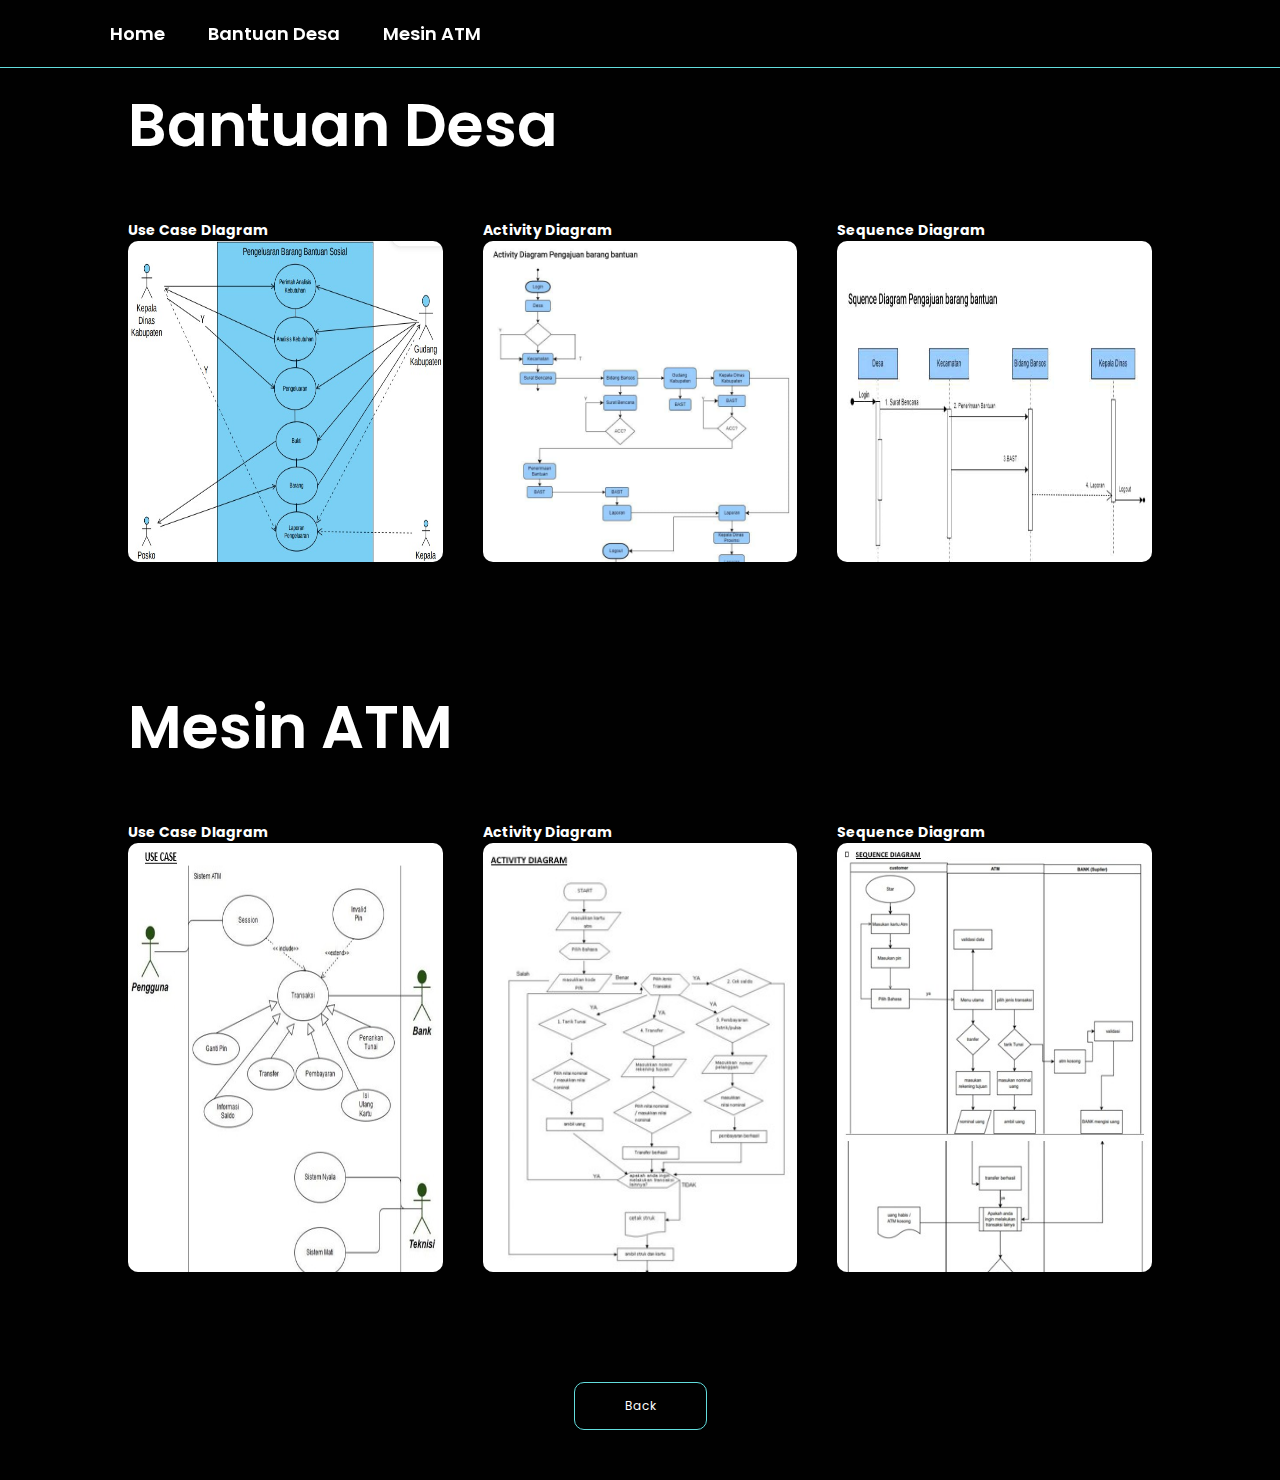
<file: tugas1.html>
<!DOCTYPE html>
<html lang="en">
  <head>
    <meta charset="UTF-8" />
    <meta http-equiv="X-UA-Compatible" content="IE=edge" />
    <meta name="viewport" content="width=device-width, initial-scale=1.0" />
    <title>Tugas ke 1</title>
    <link rel="stylesheet" href="style.css" />
    <link rel="preconnect" href="https://fonts.googleapis.com" />
    <link rel="preconnect" href="https://fonts.gstatic.com" crossorigin />
    <link
      href="https://fonts.googleapis.com/css2?family=Montserrat&family=Montserrat+Subrayada:
wght@700&family=Pacifico&family=Poppins:wght@100;300;400;700&display=swap"
      rel="stylesheet"
    />
  </head>
  <body>
    <div id="head">
      <div class="container">
        <nav>
          <ul>
            <li><a href="index.html">Home</a></li>
            <li><a href="#bantuan">Bantuan Desa</a></li>
            <li><a href="#mesinATM">Mesin ATM</a></li>
          </ul>
        </nav>
      </div>
    </div>
    <!-- Bantuan Desa -->
    <div id="bantuan">
      <div class="container">
        <h1 class="sub-title">Bantuan Desa</h1>
        <div class="tugas-list">
          <div class="tugas">
            <h3>Use Case DIagram</h3>
            <img src="images/tugas1/useCaseBan.jpg" />
            <a href="#usecaseBan" class="layer">
              <h3>use case diagram</h3>
            </a>
          </div>
          <div class="overlay" id="usecaseBan">
            <a href="" class="close">X close</a>
            <img src="images/tugas1/useCaseBan.jpg" alt="" />
          </div>

          <div class="tugas">
            <h3>Activity Diagram</h3>
            <img src="images/tugas1/activityBan.jpg" />
            <a href="#activityBan" class="layer">
              <h3>activity diagram</h3>
            </a>
          </div>
          <div class="overlay" id="activityBan">
            <a href="" class="close">X close</a>
            <img src="images/tugas1/activityBan.jpg" alt="" />
          </div>
          <div class="tugas">
            <h3>Sequence Diagram</h3>
            <img src="images/tugas1/sequenceBan.jpg" />
            <a href="#sequenceBan" class="layer">
              <h3>sequence diagram</h3>
            </a>
          </div>
          <div class="overlay" id="sequenceBan">
            <a href="" class="close">X close</a>
            <img src="images/tugas1/sequenceBan.jpg" alt="" />
          </div>
        </div>
      </div>
    </div>
    <!-- Mesin ATM -->
    <div id="mesinATM">
      <div class="container">
        <h1 class="sub-title">Mesin ATM</h1>
        <div class="tugas-list">
          <div class="tugas">
            <h3>Use Case DIagram</h3>
            <img src="images/tugas1/useCaseATM.jpg" alt="" />
            <a href="#usecaseATM" class="layer">
              <h3>use case diagram</h3>
            </a>
          </div>
          <div class="overlay" id="usecaseATM">
            <a href="#mesinATM" class="close">X close</a>
            <img src="images/tugas1/useCaseATM.jpg" alt="" />
          </div>
          <div class="tugas">
            <h3>Activity Diagram</h3>
            <img src="images/tugas1/activityATM.jpg" alt="" />
            <a href="#activityATM" class="layer">
              <h3>activity diagram</h3>
            </a>
          </div>
          <div class="overlay" id="activityATM">
            <a href="#mesinATM" class="close">X close</a>
            <img src="images/tugas1/activityATMLarge.jpg" alt="" />
          </div>
          <div class="tugas">
            <h3>Sequence Diagram</h3>
            <img src="images/tugas1/sequenceATM.jpg" alt="" />
            <a href="#sequenceATM" class="layer">
              <h3>sequence diagram</h3>
            </a>
          </div>
          <div class="overlay" id="sequenceATM">
            <a href="#mesinATM" class="close">X close</a>
            <img src="images/tugas1/sequenceATMLarge.jpg" alt="" />
          </div>
        </div>
      </div>
    </div>

    <a href="#" class="btn">Back</a>
  </body>
</html>
</file>
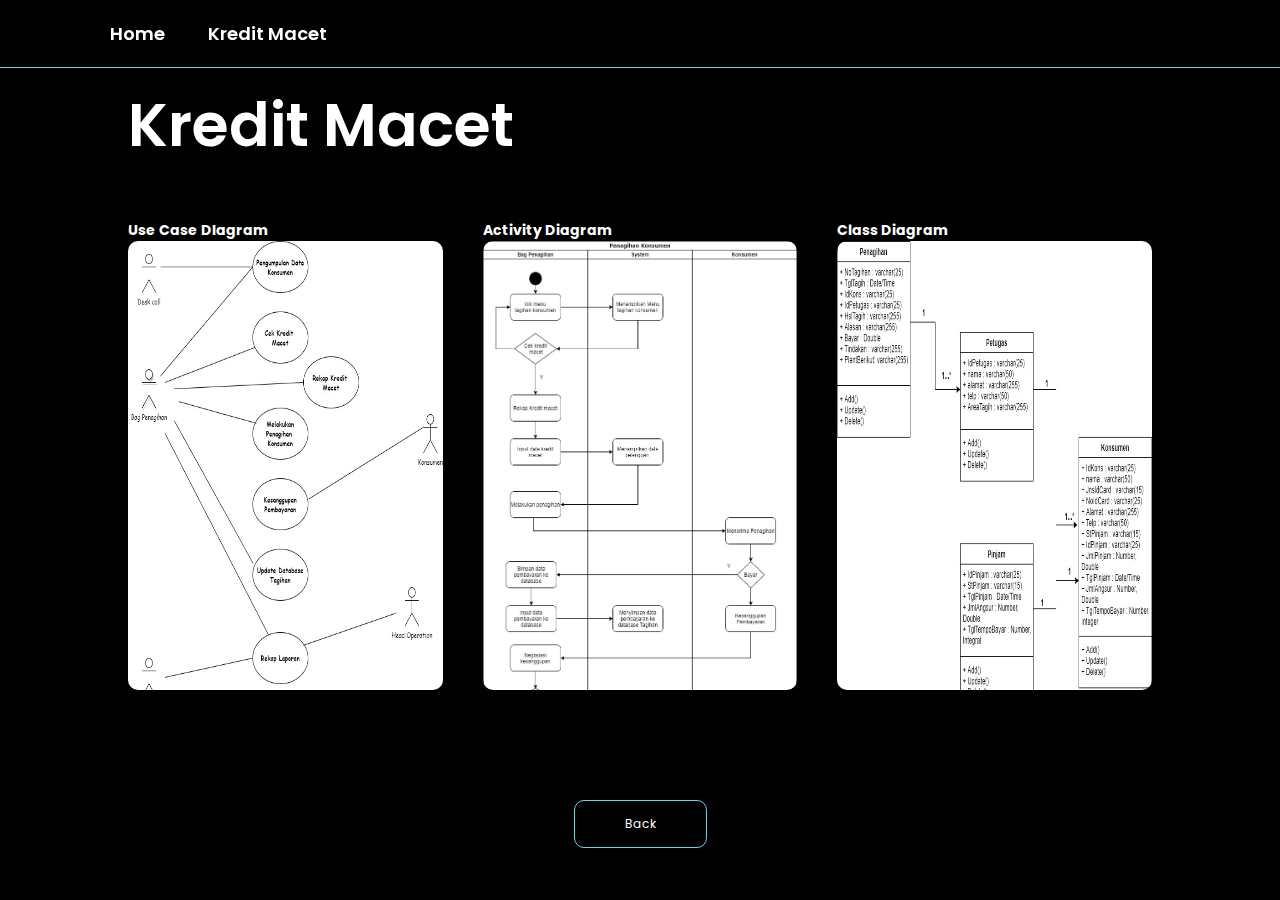
<file: tugas2.html>
<!DOCTYPE html>
<html lang="en">
  <head>
    <meta charset="UTF-8" />
    <meta http-equiv="X-UA-Compatible" content="IE=edge" />
    <meta name="viewport" content="width=device-width, initial-scale=1.0" />
    <title>Tugas ke 2</title>
    <link rel="stylesheet" href="style.css" />
    <link rel="preconnect" href="https://fonts.googleapis.com" />
    <link rel="preconnect" href="https://fonts.gstatic.com" crossorigin />
    <link
      href="https://fonts.googleapis.com/css2?family=Montserrat&family=Montserrat+Subrayada:
wght@700&family=Pacifico&family=Poppins:wght@100;300;400;700&display=swap"
      rel="stylesheet"
    />
  </head>
  <body>
    <div id="head">
      <div class="container">
        <nav>
          <ul>
            <li><a href="index.html">Home</a></li>
            <li><a href="#bantuan">Kredit Macet</a></li>
          </ul>
        </nav>
      </div>
    </div>
    <!-- Bantuan Desa -->
    <div id="bantuan">
      <div class="container">
        <h1 class="sub-title">Kredit Macet</h1>
        <div class="tugas-list">
          <div class="tugas">
            <h3>Use Case DIagram</h3>
            <img src="images/tugas2/useCaseKrem.jpg" />
            <a href="#usecaseKrem" class="layer">
              <h3>use case diagram</h3>
            </a>
          </div>
          <div class="overlay" id="usecaseKrem">
            <a href="#" class="close">X close</a>
            <img src="images/tugas2/useCaseKrem.jpg" alt="" />
          </div>

          <div class="tugas">
            <h3>Activity Diagram</h3>
            <img src="images/tugas2/activityKrem.jpg" />
            <a href="#activityKrem" class="layer">
              <h3>activity diagram</h3>
            </a>
          </div>
          <div class="overlay" id="activityKrem">
            <a href="#" class="close">X close</a>
            <img src="images/tugas2/activityKremLar.jpg" alt="" />
          </div>
          <div class="tugas">
            <h3>Class Diagram</h3>
            <img src="images/tugas2/clasKrem.jpg" />
            <a href="#clasKrem" class="layer">
              <h3>clas diagram</h3>
            </a>
          </div>
          <div class="overlay" id="clasKrem">
            <a href="#" class="close">X close</a>
            <img src="images/tugas2/clasKrem.jpg" alt="" />
          </div>
        </div>
      </div>
    </div>
    <a href="#" class="btn">Back</a>
  </body>
</html>
</file>
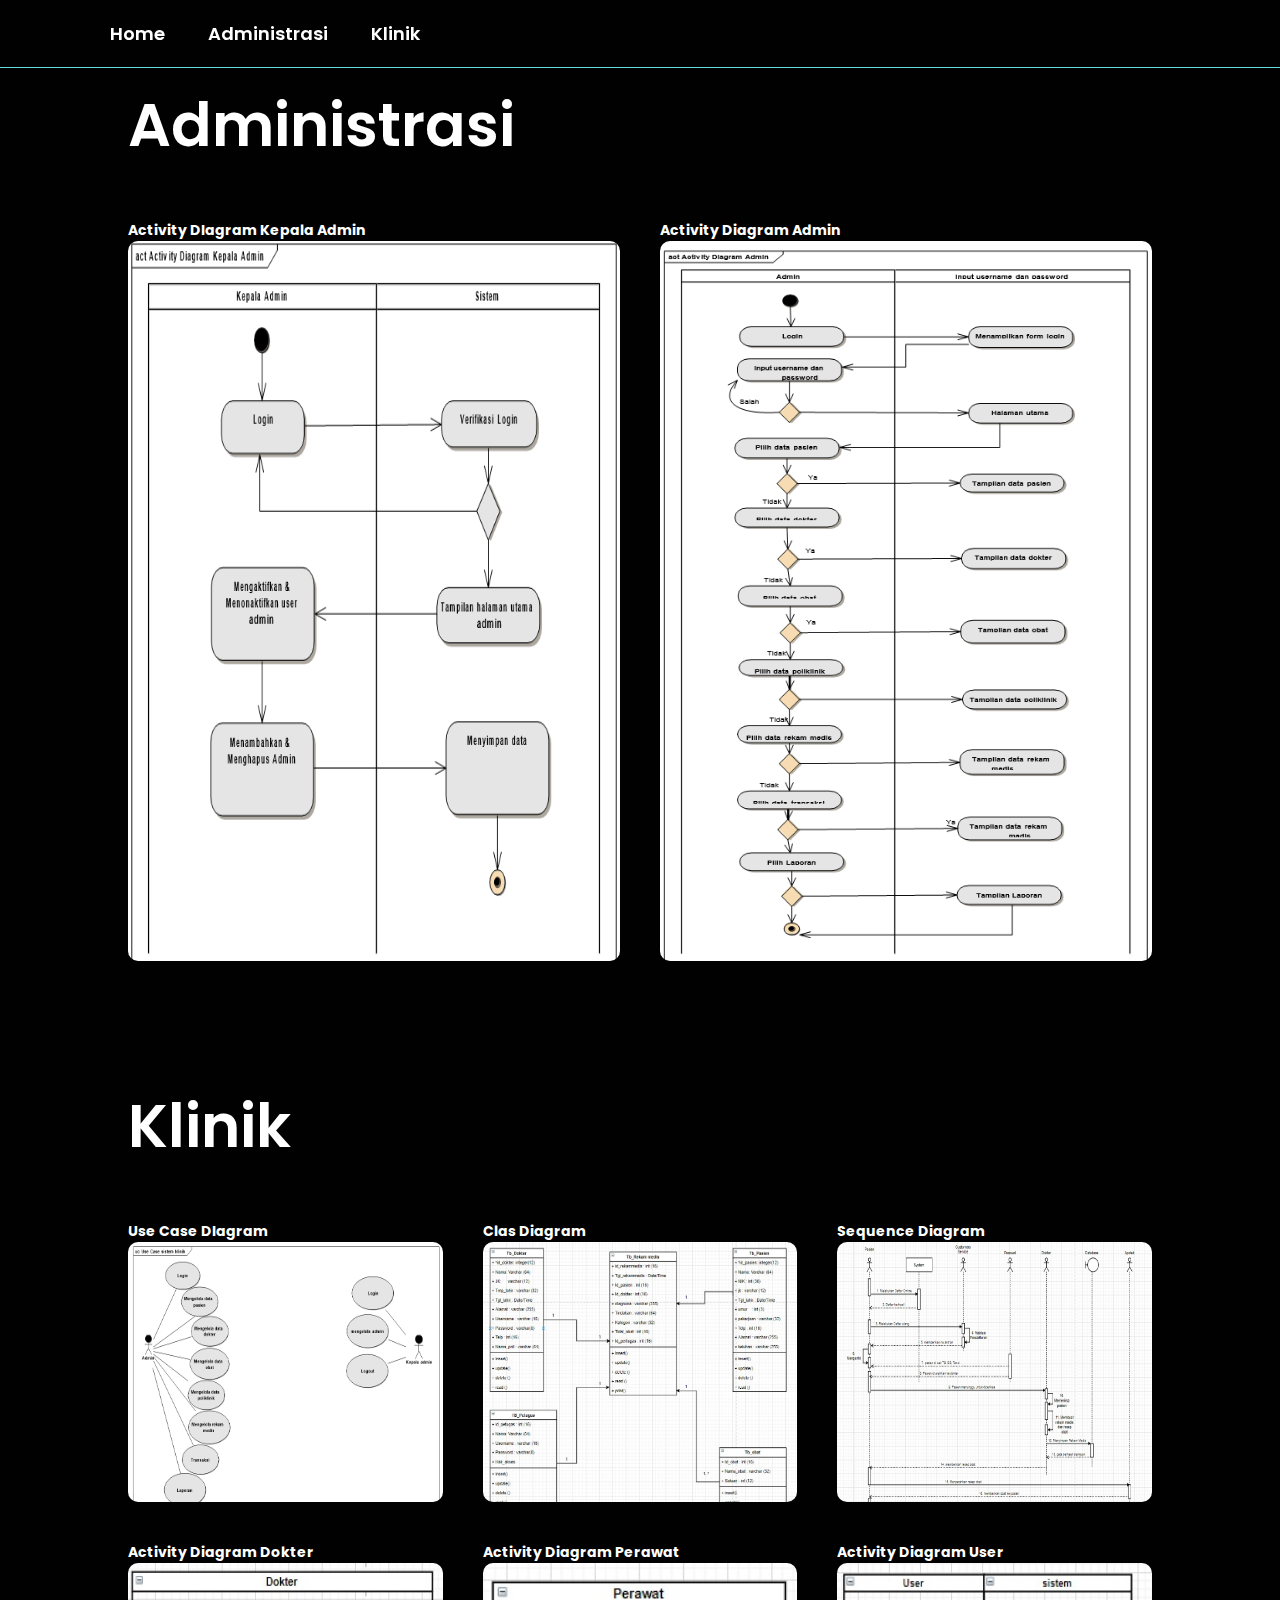
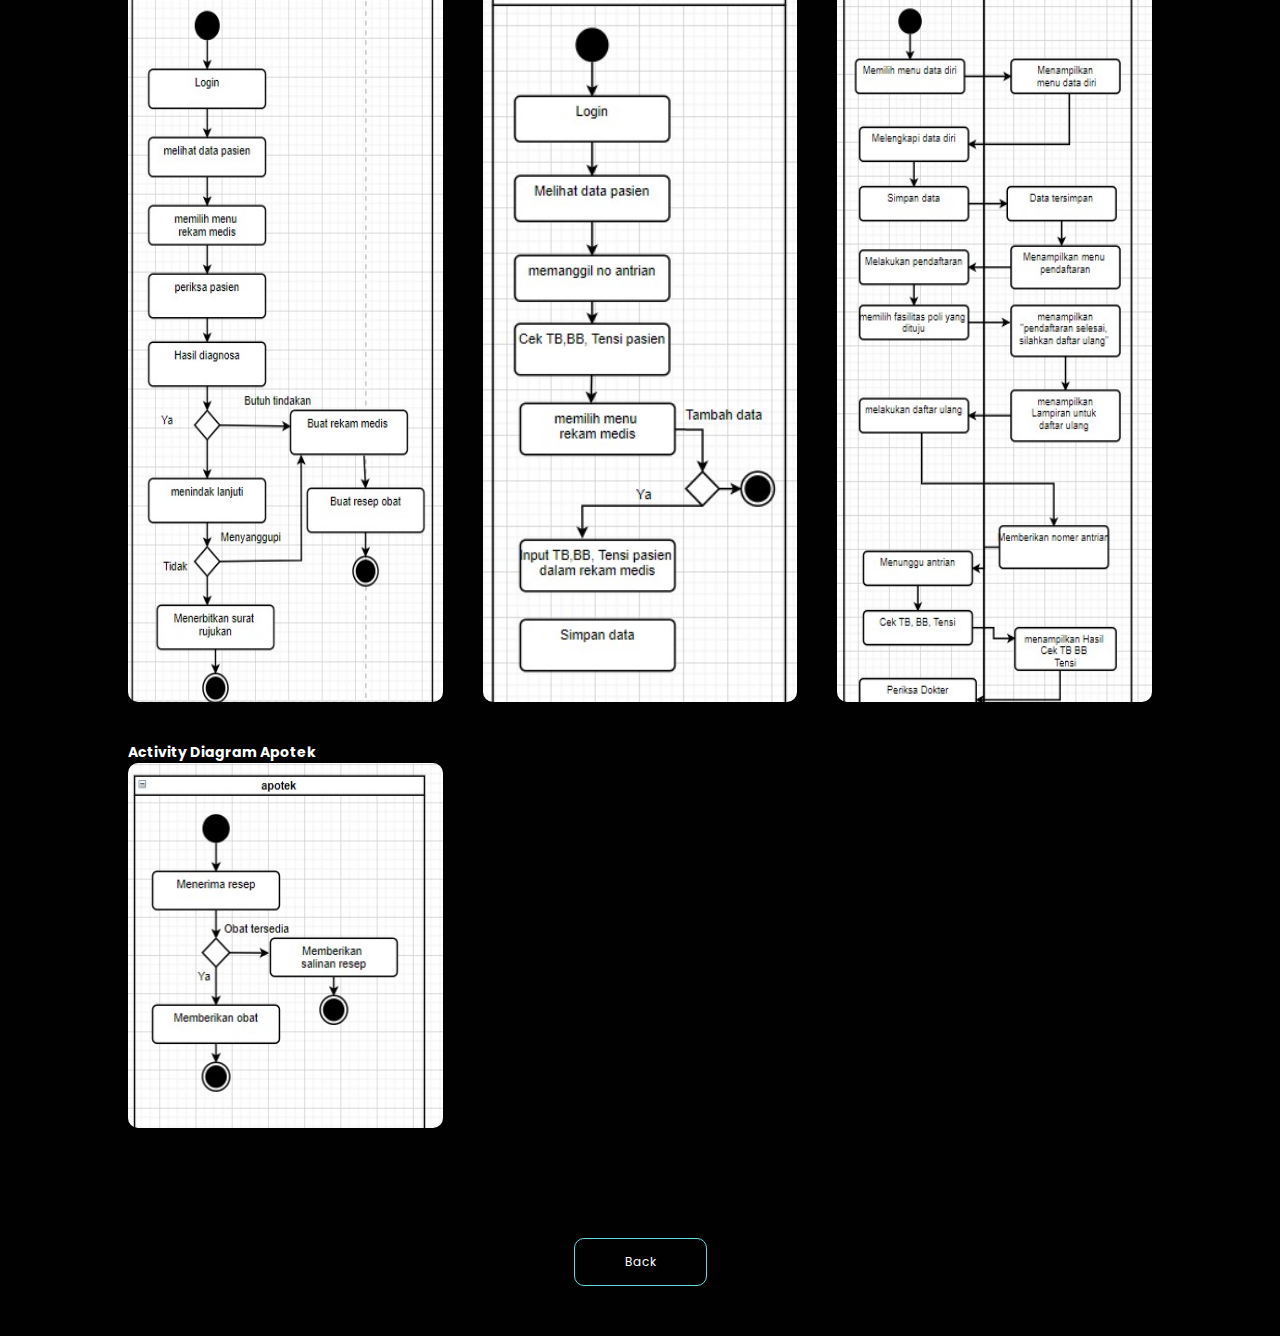
<file: tugas3.html>
<!DOCTYPE html>
<html lang="en">
  <head>
    <meta charset="UTF-8" />
    <meta http-equiv="X-UA-Compatible" content="IE=edge" />
    <meta name="viewport" content="width=device-width, initial-scale=1.0" />
    <title>Tugas ke 3</title>
    <link rel="stylesheet" href="style.css" />
    <link rel="preconnect" href="https://fonts.googleapis.com" />
    <link rel="preconnect" href="https://fonts.gstatic.com" crossorigin />
    <link
      href="https://fonts.googleapis.com/css2?family=Montserrat&family=Montserrat+Subrayada:
wght@700&family=Pacifico&family=Poppins:wght@100;300;400;700&display=swap"
      rel="stylesheet"
    />
  </head>
  <body>
    <div id="head">
      <div class="container">
        <nav>
          <ul>
            <li><a href="index.html">Home</a></li>
            <li><a href="#admin">Administrasi</a></li>
            <li><a href="#klinik">Klinik</a></li>
          </ul>
        </nav>
      </div>
    </div>
    <!-- Administrasi -->
    <div id="admin">
      <div class="container">
        <h1 class="sub-title">Administrasi</h1>
        <div class="tugas-list">
          <div class="tugas">
            <h3>Activity DIagram Kepala Admin</h3>
            <img src="images/tugas3/activityKepAdmin.png" />
            <a href="#activityKepAdm" class="layer">
              <h3>activity diagram</h3>
            </a>
          </div>
          <div class="overlay" id="activityKepAdm">
            <a href="#" class="close">X close</a>
            <img src="images/tugas3/activityKepAdmin.png" alt="" />
          </div>

          <div class="tugas">
            <h3>Activity Diagram Admin</h3>
            <img src="images/tugas3/activityAdmin.png" />
            <a href="#activityAdmin" class="layer">
              <h3>activity diagram</h3>
            </a>
          </div>
          <div class="overlay" id="activityAdmin">
            <a href="#" class="close">X close</a>
            <img src="images/tugas3/activityAdmin.png" alt="" />
          </div>
        </div>
      </div>
    </div>
    <!-- Klinik -->
    <div id="klinik">
      <div class="container">
        <h1 class="sub-title">Klinik</h1>
        <div class="tugas-list">
          <div class="tugas">
            <h3>Use Case DIagram</h3>
            <img src="images/tugas3/useCaseKlinik.png" alt="" />
            <a href="#usecaseKlinik" class="layer">
              <h3>use case diagram</h3>
            </a>
          </div>
          <div class="overlay" id="usecaseKlinik">
            <a href="#Klinik" class="close">X close</a>
            <img src="images/tugas3/useCaseKlinik.png" />
          </div>
          <div class="tugas">
            <h3>Clas Diagram</h3>
            <img src="images/tugas3/clasKlinik.jpg" />
            <a href="#clasKlinik" class="layer">
              <h3>clas diagram</h3>
            </a>
          </div>
          <div class="overlay" id="clasKlinik">
            <a href="#Klinik" class="close">X close</a>
            <img src="images/tugas3/clasKlinik.jpg" />
          </div>
          <div class="tugas">
            <h3>Sequence Diagram</h3>
            <img src="images/tugas3/sequenceKlinik.jpg" />
            <a href="#sequenceKlinik" class="layer">
              <h3>sequence diagram</h3>
            </a>
          </div>
          <div class="overlay" id="sequenceKlinik">
            <a href="#klinik" class="close">X close</a>
            <img src="images/tugas3/sequenceKlinik.jpg" />
          </div>
          <div class="tugas">
            <h3>Activity Diagram Dokter</h3>
            <img src="images/tugas3/activityDok.jpg" />
            <a href="#activitydok" class="layer">
              <h3>activity diagram dokter</h3>
            </a>
          </div>
          <div class="overlay" id="activitydok">
            <a href="#klinik" class="close">X close</a>
            <img src="images/tugas3/activityDok.jpg" />
          </div>
          <div class="tugas">
            <h3>Activity Diagram Perawat</h3>
            <img src="images/tugas3/activityPer.jpg" />
            <a href="#activityper" class="layer">
              <h3>activity diagram perawat</h3>
            </a>
          </div>
          <div class="overlay" id="activityper">
            <a href="#klinik" class="close">X close</a>
            <img src="images/tugas3/activityPer.jpg" />
          </div>
          <div class="tugas">
            <h3>Activity Diagram User</h3>
            <img src="images/tugas3/activityUser.jpg" />
            <a href="#activityuser" class="layer">
              <h3>activity diagram user</h3>
            </a>
          </div>
          <div class="overlay" id="activityuser">
            <a href="#klinik" class="close">X close</a>
            <img src="images/tugas3/activityUserLarge.jpg" />
          </div>
          <div class="tugas">
            <h3>Activity Diagram Apotek</h3>
            <img src="images/tugas3/activityApo.jpg" />
            <a href="#activityapo" class="layer">
              <h3>activity diagram apotek</h3>
            </a>
          </div>
          <div class="overlay" id="activityapo">
            <a href="#klinik" class="close">X close</a>
            <img src="images/tugas3/activityApoLarge.jpg" />
          </div>
        </div>
      </div>
    </div>

    <a href="#" class="btn">Back</a>
  </body>
</html>
</file>
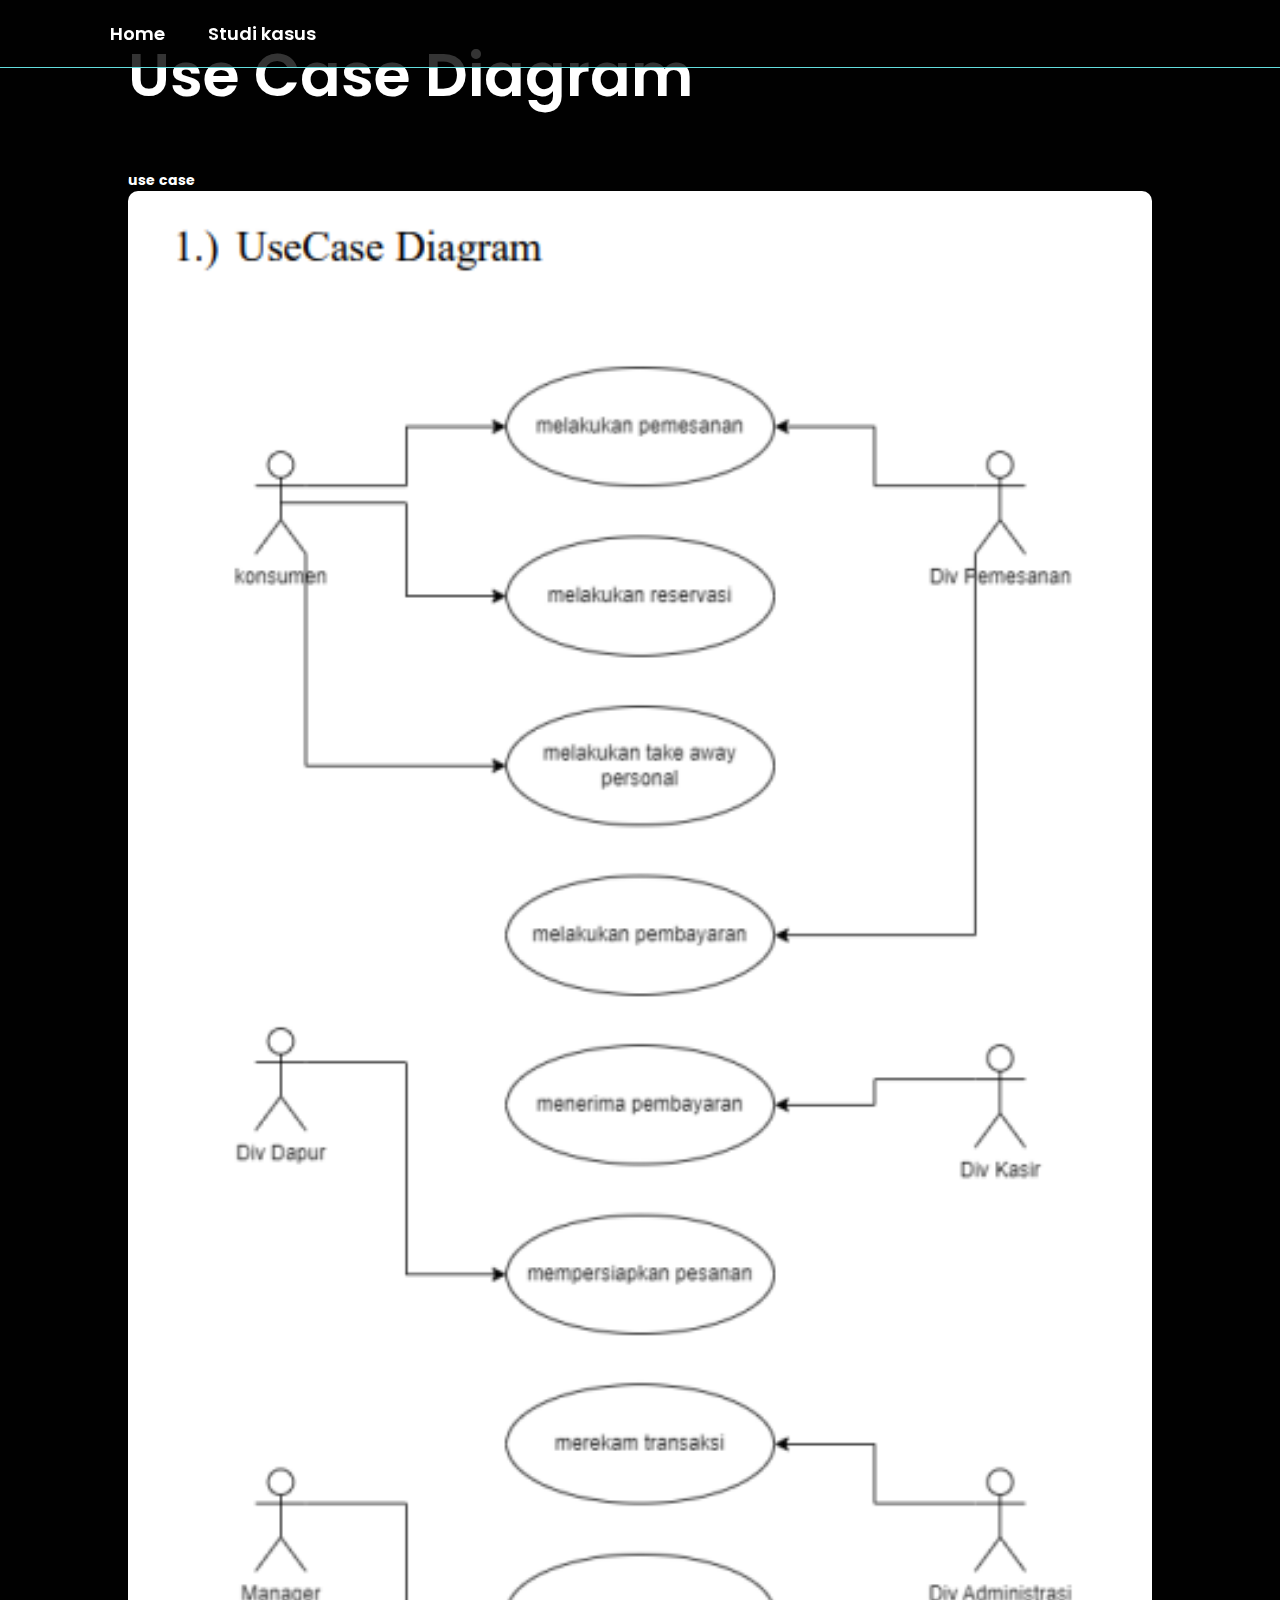
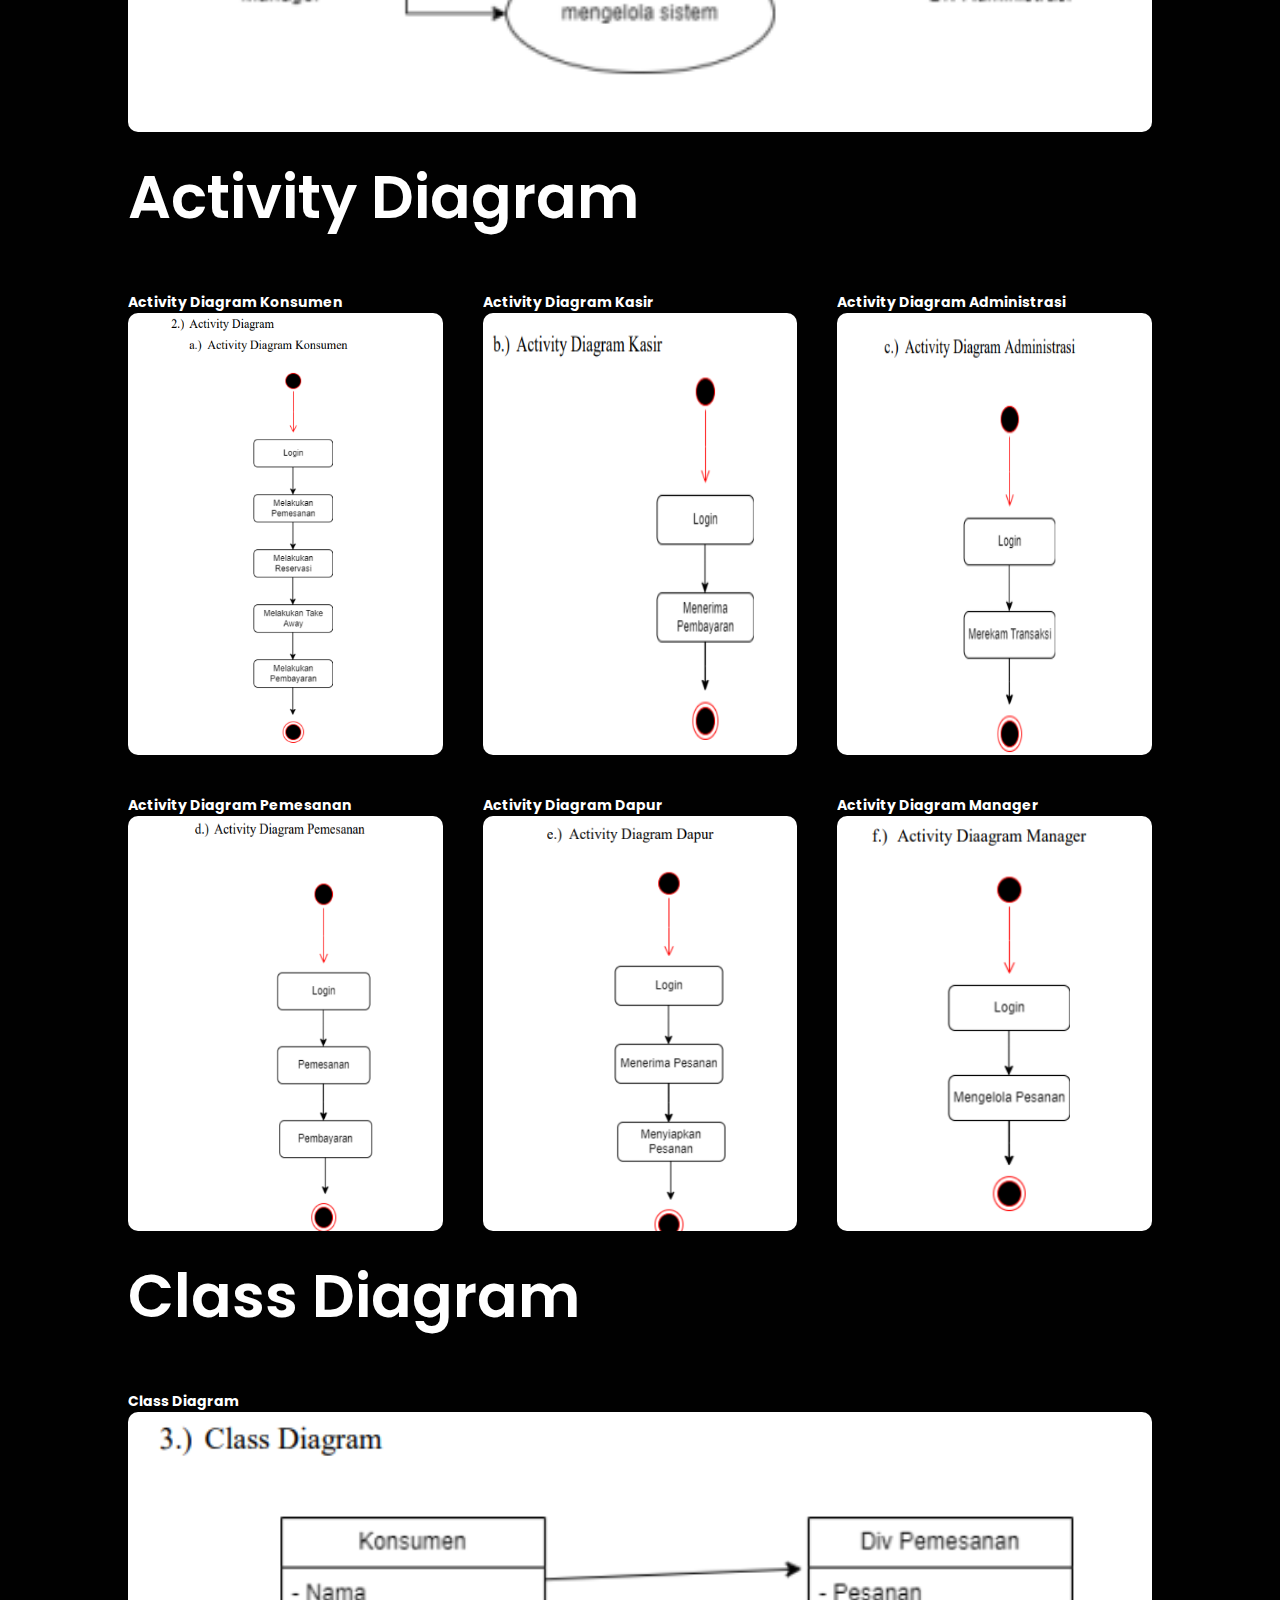
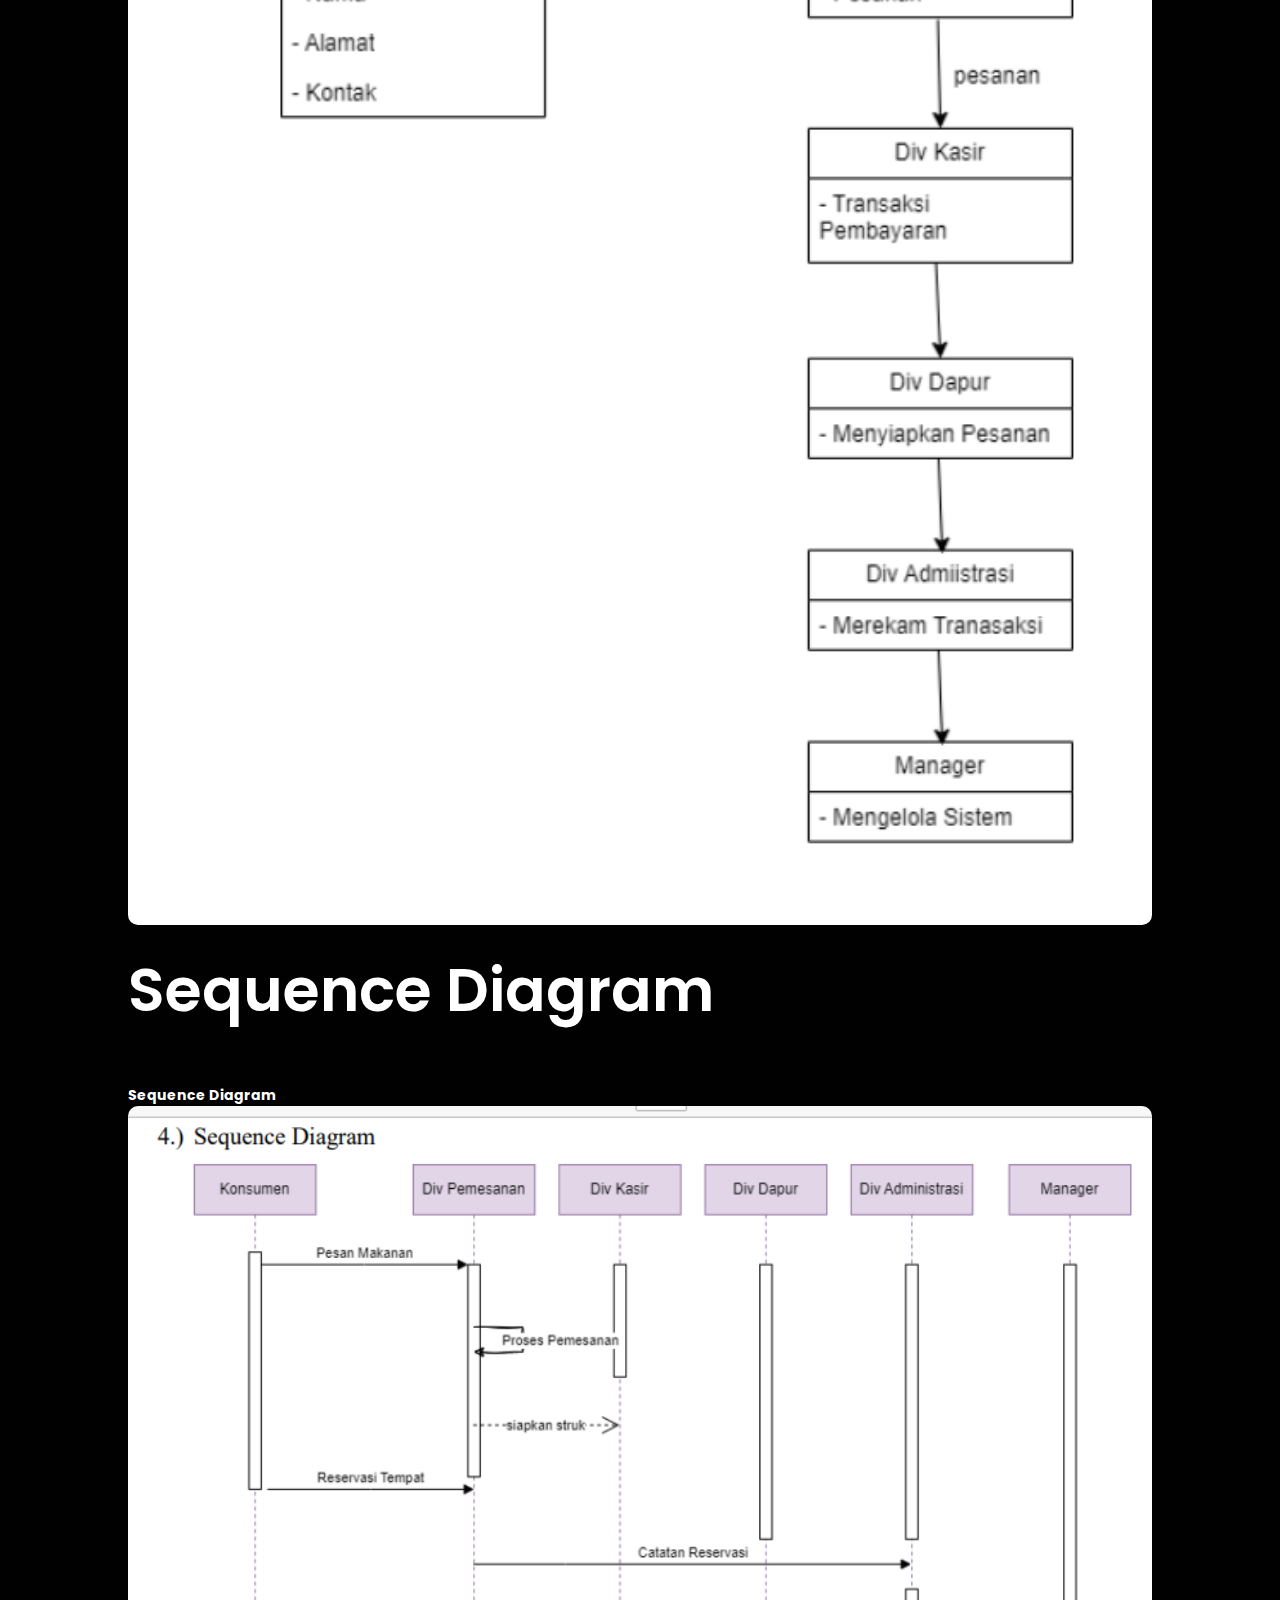
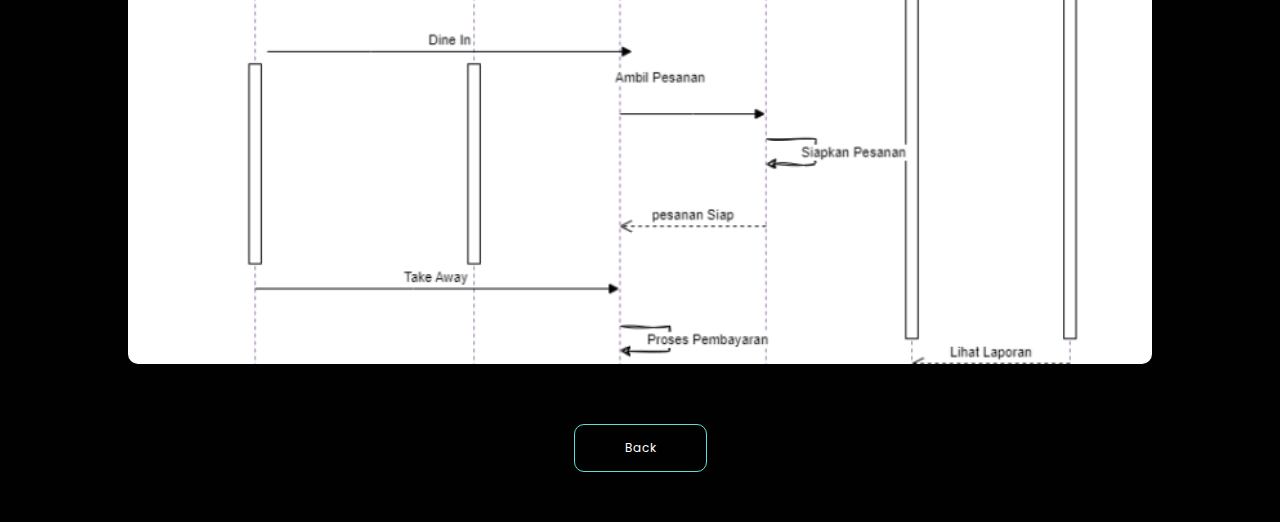
<file: tugasUAS.html>
<!DOCTYPE html>
<html lang="en">
  <head>
    <meta charset="UTF-8" />
    <meta http-equiv="X-UA-Compatible" content="IE=edge" />
    <meta name="viewport" content="width=device-width, initial-scale=1.0" />
    <title>Studi Kasus UAS</title>
    <link rel="stylesheet" href="style.css" />
    <link rel="preconnect" href="https://fonts.googleapis.com" />
    <link rel="preconnect" href="https://fonts.gstatic.com" crossorigin />
    <link
      href="https://fonts.googleapis.com/css2?family=Montserrat&family=Montserrat+Subrayada:
wght@700&family=Pacifico&family=Poppins:wght@100;300;400;700&display=swap"
      rel="stylesheet"
    />
  </head>
  <body>
    <div id="head">
      <div class="container">
        <nav>
          <ul>
            <li><a href="index.html">Home</a></li>
            <li><a href="#">Studi kasus</a></li>
          </ul>
        </nav>
      </div>
    </div>
    <!-- Use Case Diagram -->
    <div id="useCase">
      <div class="container">
        <h1 class="sub-title">Use Case Diagram</h1>
        <div class="tugas-list">
          <div class="tugas">
            <h3>use case</h3>
            <img src="images/UAS/useCaseUAS.png" />
            <a href="#useCaseUas" class="layer">
              <h3>UseCase</h3>
            </a>
          </div>
          <div class="overlay" id="useCaseUas">
            <a href="#" class="close">X close</a>
            <img src="images/UAS/useCaseUAS.png" alt="" />
          </div>
        </div>
      </div>
    </div>
    <!-- activity Diagram -->
    <div id="activityDiagram">
      <div class="container">
        <h1 class="sub-title">Activity Diagram</h1>
        <div class="tugas-list">
          <div class="tugas">
            <h3>Activity Diagram Konsumen</h3>
            <img src="images/UAS/Screenshot (52).png" alt="" />
            <a href="#activityKon" class="layer">
              <h3>activity Konsumen</h3>
            </a>
          </div>
          <div class="overlay" id="activityKon">
            <a href="#activityDiagram" class="close">X close</a>
            <img src="images/UAS/Screenshot (52).png" />
          </div>
          <div class="tugas">
            <h3>Activity Diagram Kasir</h3>
            <img src="images/UAS/Screenshot (53).png" />
            <a href="#activityKasir" class="layer">
              <h3>activity kasir</h3>
            </a>
          </div>
          <div class="overlay" id="activityKasir">
            <a href="#activityDiagram" class="close">X close</a>
            <img src="images/UAS/Screenshot (53).png" />
          </div>
          <div class="tugas">
            <h3>Activity Diagram Administrasi</h3>
            <img src="images/UAS/Screenshot (54).png" />
            <a href="#activityAdmin" class="layer">
              <h3>sequence diagram</h3>
            </a>
          </div>
          <div class="overlay" id="activityAdmin">
            <a href="#activityDiagram" class="close">X close</a>
            <img src="images/UAS/Screenshot (54).png" />
          </div>
          <div class="tugas">
            <h3>Activity Diagram Pemesanan</h3>
            <img src="images/UAS/Screenshot (55).png" />
            <a href="#activitypem" class="layer">
              <h3>activity diagram pemesanan</h3>
            </a>
          </div>
          <div class="overlay" id="activitypem">
            <a href="#activityDiagram" class="close">X close</a>
            <img src="images/UAS/Screenshot (55).png" />
          </div>
          <div class="tugas">
            <h3>Activity Diagram Dapur</h3>
            <img src="images/UAS/Screenshot (56).png" />
            <a href="#activitydap" class="layer">
              <h3>activity diagram dapur</h3>
            </a>
          </div>
          <div class="overlay" id="activityper">
            <a href="#activityDiagram" class="close">X close</a>
            <img src="images/UAS/Screenshot (56).png" />
          </div>
          <div class="tugas">
            <h3>Activity Diagram Manager</h3>
            <img src="images/UAS/Screenshot (57).png" />
            <a href="#activityMan" class="layer">
              <h3>activity diagram manager</h3>
            </a>
          </div>
          <div class="overlay" id="activityMan">
            <a href="#activityDiagram" class="close">X close</a>
            <img src="images/UAS/Screenshot (57).png" />
          </div>
        </div>
      </div>
    </div>

    <!-- Clas Diagram -->
    <div id="classDiagram">
      <div class="container">
        <h1 class="sub-title">Class Diagram</h1>
        <div class="tugas-list">
          <div class="tugas">
            <h3>Class Diagram</h3>
            <img src="images/UAS/Screenshot (58).png" alt="" />
            <a href="#clasDiagram" class="layer">
              <h3>clas diagram</h3>
            </a>
          </div>
          <div class="overlay" id="clasDiagram">
            <a href="#classDiagram" class="close">X close</a>
            <img src="images/UAS/Screenshot (58).png" />
          </div>
        </div>
      </div>
    </div>
    <!-- Sequence Diagram -->
    <div id="sequenceDiagram">
      <div class="container">
        <h1 class="sub-title">Sequence Diagram</h1>
        <div class="tugas-list">
          <div class="tugas">
            <h3>Sequence Diagram</h3>
            <img src="images/UAS/Screenshot (60).png" alt="" />
            <a href="#seqDiagram" class="layer">
              <h3>sequence diagram</h3>
            </a>
          </div>
          <div class="overlay" id="seqDiagram">
            <a href="#sequenceDiagram" class="close">X close</a>
            <img src="images/UAS/Screenshot (60).png" />
          </div>
        </div>
      </div>
    </div>

    <a href="#" class="btn">Back</a>
  </body>
</html>
</file>
<file: style.css>
:root {
  --primary: #62dddd;
  --bg: #010101;
}

* {
  margin: 0;
  padding: 0;
  font-family: "Poppins", sans-serif;
  box-sizing: border-box;
  text-decoration: none;
}
html {
  scroll-behavior: smooth;
}

body {
  background: var(--bg);
  color: #fff;
}

#header {
  width: 100%;
  min-height: 100vh;
  background-image: url(images/background.png);
  background-size: cover;
  background-position: center;
  position: relative;
}

.container {
  padding: 10px 10%;
}

nav {
  display: flex;
  align-items: center;
  justify-content: space-between;
  flex-wrap: wrap;
  position: fixed;
  z-index: 9999;
  background-color: rgba(1, 1, 1, 0.8);
  top: 0;
  left: 0;
  right: 0;
  padding: 10px 7%;
  border-bottom: 1px solid var(--primary);
}

nav a {
  font-size: 2rem;
  font-weight: 600;
  color: #fff;
}

nav a span {
  color: var(--primary);
}

nav ul li {
  display: inline-block;
  list-style: none;
  margin: 10px 20px;
}

nav ul li a {
  color: #fff;
  text-decoration: none;
  font-size: 18px;
  position: relative;
}

nav ul li a::after {
  content: "";
  width: 0;
  height: 2px;
  background: var(--primary);
  position: absolute;
  left: 0;
  bottom: -6px;
  transition: 0.5s;
}

nav ul li a:hover::after {
  width: 100%;
}

.header-text {
  margin-top: 20%;
  font-size: 30px;
}

.header-text h1 {
  font-size: 60px;
  margin-top: 20px;
}

/* ---------------About----------- */
#about {
  padding: 88px 0;
  color: #ababab;
}

.row {
  display: flex;
  justify-content: space-between;
  flex-wrap: wrap;
}

.about-col-1 {
  flex-basis: 35%;
}

.about-col-1 img {
  width: 100%;
  border-radius: 20px;
}

.about-col-2 {
  flex-basis: 60%;
}

.sub-title {
  font-size: 60px;
  font-weight: 600;
  color: #fff;
}
.sub-content {
  font-size: 25px;
}

.tab-titles {
  display: flex;
  margin: 50px 0 40px;
}
.tab-links {
  margin-right: 50px;
  font-size: 30px;
  font-weight: 500;
  cursor: pointer;
  position: relative;
}

.tab-links::after {
  content: "";
  width: 0;
  height: 3px;
  background: var(--primary);
  position: absolute;
  left: 0;
  bottom: -6px;
  transition: 0.5s;
}
.tab-links.active-link::after {
  width: 50%;
}

.tab-contents ul li {
  list-style: none;
  margin: 10px 0;
  font-size: 20px;
}
.tab-contents ul li span {
  color: var(--primary);
  font-size: 25px;
}
.tab-contents {
  display: none;
}
.tab-contents.active-tab {
  display: block;
}

/* ----------Tugas-------- */
#tugas {
  padding: 50px 0;
}

.tugas-list {
  display: grid;
  grid-template-columns: repeat(auto-fit, minmax(250px, 1fr));
  grid-gap: 40px;
  margin-top: 50px;
}
.tugas a{
  font-size: 2rem;
  font-weight: 600;
  color: #fff;
}
.tugas {
  border-radius: 10px;
  position: relative;
  overflow: hidden;
}
.tugas img {
  width: 100%;
  height: 100%;
  border-radius: 10px;
  display: block;
  transition: transform 0.5s;
}
.layer {
  width: 100%;
  height: 0;
  background: linear-gradient(rgba(0, 0, 0, 0.6), var(--primary));
  border-radius: 10px;
  position: absolute;
  left: 0;
  bottom: 0;
  overflow: hidden;
  display: flex;
  align-items: center;
  justify-content: center;
  flex-direction: column;
  padding: 0 40px;
  text-align: center;
  transition: height 0.5s;
}
.tugas:hover img {
  transform: scale(1.1);
}
.tugas:hover .layer {
  height: 100%;
}
.btn {
  display: block;
  margin: 50px auto;
  width: fit-content;
  border: 1px solid var(--primary);
  padding: 14px 50px;
  border-radius: 10px;
  text-decoration: none;
  color: #fff;
  transition: background 0.5s;
}
.btn:hover {
  background: var(--primary);
}
/* ------------Tugas 1------------*/
#bantuan,
#mesinATM{
  padding: 50px 0;
}

/* overlay */
.overlay{
  width: 0;
  height: 0;
  overflow: hidden;
  position: fixed;
  left: 0;
  top: 0;
  background: rgba(0, 0, 0, 0);
  z-index: 99999;
  transition: .8s;
  text-align: center;
  padding: 100px 0;
}
.overlay:target{
  width: auto;
  height: auto;
  bottom: 0;
  right: 0;
  background: rgba(0, 0, 0, .8);
}
.overlay img{
  max-height: 100%;

}
.overlay:target img{
  animation: zoomDanFade 1s;
}
.overlay .close{
  position: absolute;
  color: white;
  top: 50px;
  margin-left: 20%;
  border: 1px solid white;
  padding: 5px;
  text-decoration: none;
}

/* animasi */
@keyframes zoomDanFade{
  0% {
    transform: scale(0);
    opacity: 0;
  }
  100%{
    transform: scale(1);
    opacity: 1;
  }
}


/* ----------------Tugas 3----------- */
#admin,
#klinik{
  padding: 50px 0;
}

/* --------------Contact------------- */
.contact-left {
  flex-basis: 35%;
}
.contact-right {
  flex-basis: 60%;
}
.contact-left p {
  margin-top: 30px;
}
.contact-left p i {
  color: var(--primary);
  margin-right: 15px;
  font-size: 25px;
}
.social-icons {
  margin-top: 30px;
}
.social-icons a {
  text-decoration: none;
  font-size: 30px;
  margin-right: 15px;
  color: #ababab;
  display: inline-block;
  transition: transform 0.5s;
}
.social-icons a:hover {
  color: var(--primary);
  transform: translateY(-5px);
}
.btn.btn2 {
  display: inline-block;
  background: var(--primary);
}
.contact-right form {
  width: 100%;
}
form input,
form textarea {
  width: 100%;
  border: 0;
  outline: none;
  background: #262626;
  padding: 15px;
  margin: 15px 0;
  color: #fff;
  font-size: 18px;
  border-radius: 6px;
}
form .btn2 {
  padding: 14px 60px;
  font-size: 18px;
  margin-top: 20px;
  cursor: pointer;
}
#msg {
  color: #61b725;
  margin-top: -40px;
  display: block;
}

/* hamburger menu */
#hamburger-menu {
  display: none;
}

footer {
  background-color: #262626;
  color: #fff;
  text-align: center;
  border-top: 0.5px solid #3c8686;
}

/* ------------CSS for small screen------- */
/* Laptop */
@media (max-width: 1366px) {
  html {
    font-size: 75%;
  }
}

/* Tablet */
@media (max-width: 768px) {
  html {
    font-size: 62%;
  }

  #hamburger-menu {
    display: inline-block;
  }

  nav ul {
    position: absolute;
    top: 100%;
    right: -100%;
    background-color: #fff;
    width: 30rem;
    height: 100vh;
    transition: 0.3s;
  }

  nav ul.active {
    right: 0;
  }

  nav ul li a {
    color: var(--bg);
    display: block;
    margin: 24px;
    padding: 8px;
    font-size: 20px;
  }
}

/* Mobile Phone */
@media (max-width: 450px) {
  html {
    font-size: 55%;
  }
}
</file>
